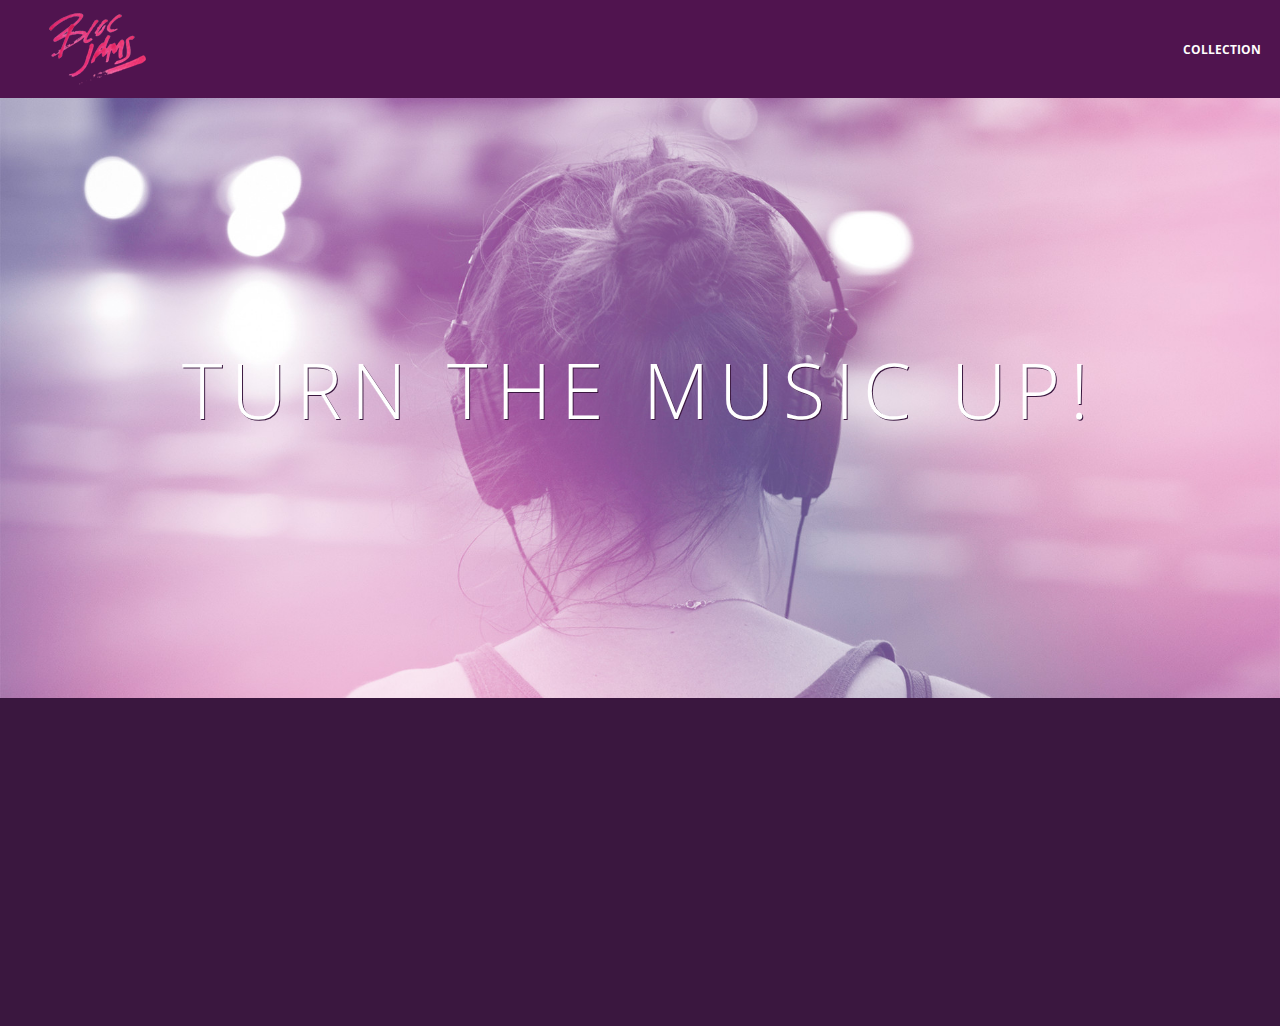
<file: index.html>
<!DOCTYPE html>
<html>

<head>
    <title>Bloc Jams</title>
    <meta name="viewport" content="width=device-width, initial-scale=1">
    <link rel="stylesheet" type="text/css" href="http://fonts.googleapis.com/css?family=Open+Sans:400,800,600,700,300">
    <link rel="stylesheet" type="text/css" href="http://code.ionicframework.com/ionicons/2.0.1/css/ionicons.min.css">
    <link rel="stylesheet" type="text/css" href="styles/normalize.css">
    <link rel="stylesheet" type="text/css" href="styles/main.css">
    <link rel="stylesheet" type="text/css" href="styles/landing.css">
</head>

<body class="landing">
    <nav class="navbar">
        <!-- nav bar -->
        <a href="index.html" class="logo">
            <img src="assets/images/logo.png" alt="bloc jams logo">
        </a>
        <div class="links-container">
            <a href="collection.html" class="navbar-link">collection</a>
        </div>
    </nav>
    <section class="hero-content">
        <!-- hero content -->
        <h1 class="hero-title">Turn the music up!</h1>
    </section>
    <section class="selling-points container">
        <!-- selling points -->
        <div class="point column third">
            <span class="ion-music-note"></span>
            <h5 class="point-title">Choose your music</h5>
            <p class="point-description">The World is full of music; why should you have to listen to music that someone else chose?</p>
        </div>
        <div class="point column third">
            <span class="ion-radio-waves"></span>
            <h5 class="point-title">Unlimited, streaming, ad-free</h5>
            <p class="point-description">No arbitrary limits. No distractions.</p>
        </div>
        <div class="point column third">
            <span class="ion-iphone"></span>
            <h5 class="point-title">Mobile enabled</h5>
            <p class="point-description">Listen to your music on the go. This streaming service is available on all mobile platforms</p>
        </div>
        <div class="clearfix"></div>
    </section>
    <script src="scripts/utilities.js"></script>
    <script src="https://code.jquery.com/jquery-2.1.3.min.js"></script>
    <script src="scripts/landing.js"></script>
</body>

</html>
</file>
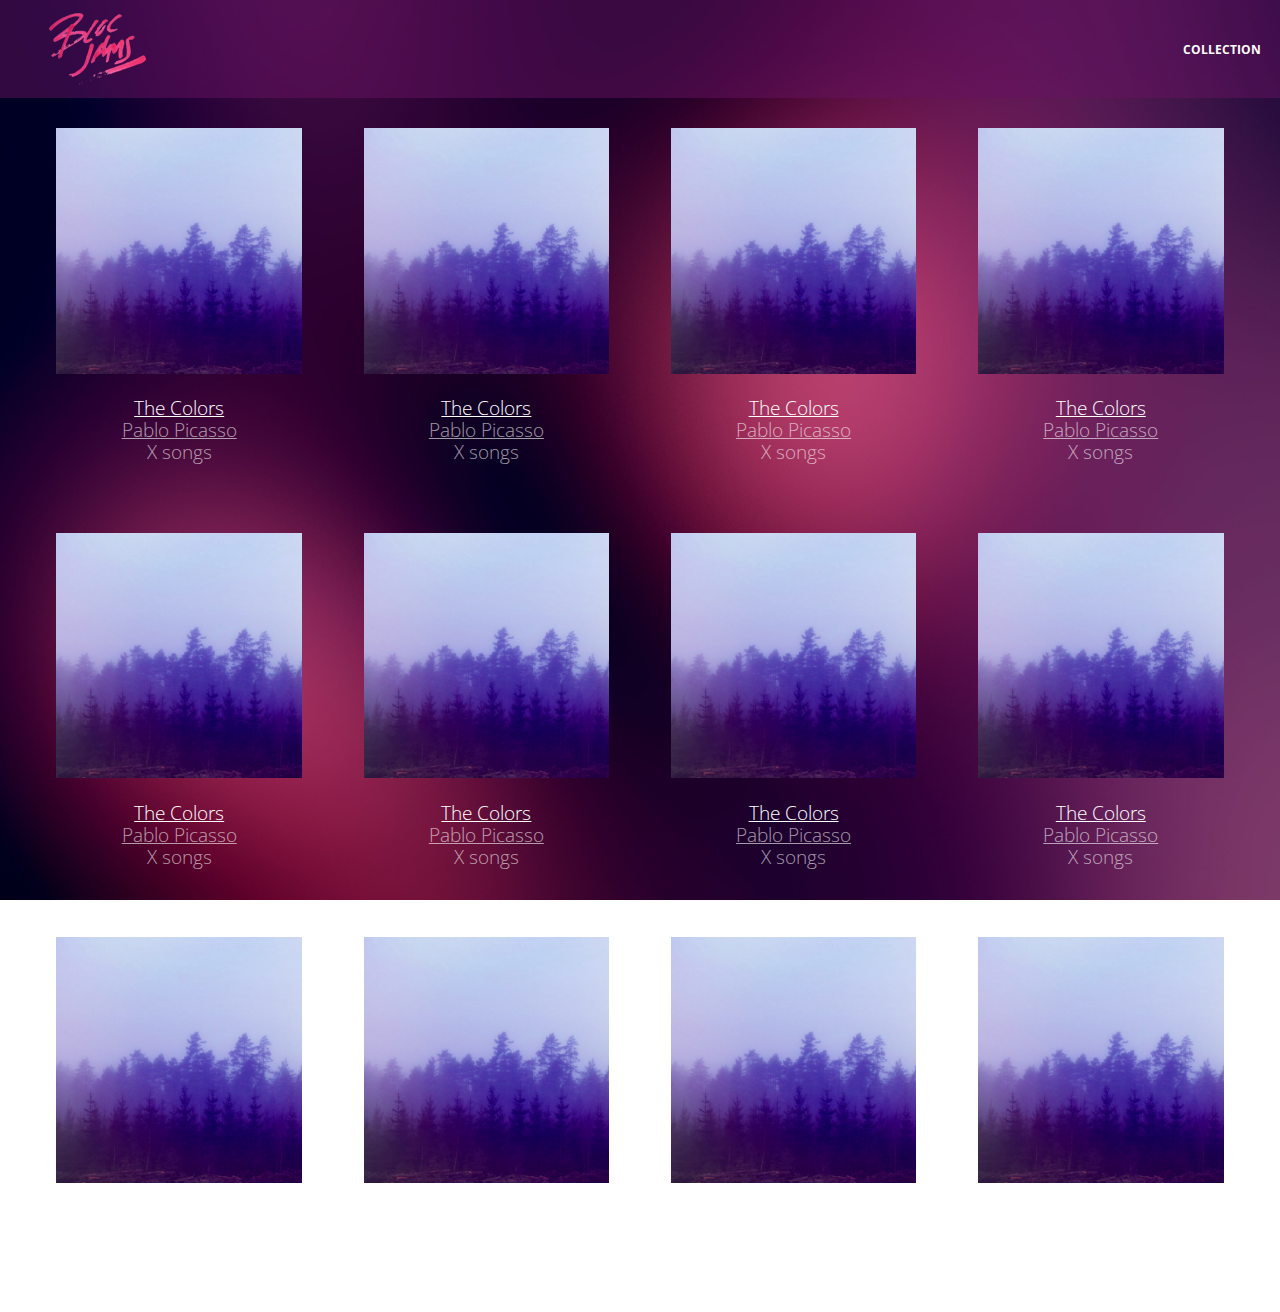
<file: collection.html>
<!DOCTYPE html>
 <html>
     <head>
         <title>Bloc Jams</title>
         <meta name="viewport" content="width=device-width, initial-scale=1">
         <link rel="stylesheet" type="text/css" href="http://fonts.googleapis.com/css?family=Open+Sans:400,800,600,700,300">
         <link rel="stylesheet" type="text/css" href="http://code.ionicframework.com/ionicons/2.0.1/css/ionicons.min.css">
         <link rel="stylesheet" type="text/css" href="styles/normalize.css">
         <link rel="stylesheet" type="text/css" href="styles/main.css">
         <link rel="stylesheet" type="text/css" href="styles/collection.css">
     </head>
     <body class="collection">
         <nav class="navbar">
             <a href="index.html" class="logo">
                 <img src="assets/images/logo.png" alt="bloc jams logo">
             </a>
             <div class="links-container">
                 <a href="collection.html" class="navbar-link">collection</a>
             </div>
         </nav>

     <section class="album-covers container clearfix">

     </section>
     <script src="https://code.jquery.com/jquery-2.1.3.min.js"></script>
     <script src="scripts/collection.js"></script>
     </body>
 </html>
</file>
<file: styles/main.css>
*, *::before, *::after {
     -moz-box-sizing: border-box;
     -webkit-box-sizing: border-box;
     box-sizing: border-box;
 }

html {
    height: 100%; /* makes sure our HTML takes up 100% of the browser window */
    font-size: 100%;
}

body {
    font-family: 'Open Sans'; /* sets our font to the "Open Sans" typeface */
    color: white;             /* sets the text color to white */  
    min-height: 100%;         /* says the height of the body must be, at minimum, 100% of the window */  
}
 
.navbar {
     position: relative;
     padding: 0.5rem;
     background-color: rgba(101,18,95,0.5);
     z-index: 1;
}
 
.navbar .logo {
     position: relative; /* positioning will be explained in a resource */
     left: 2rem;
     cursor: pointer; /* produces the finger-pointer icon when hover */
 }

.navbar .links-container {
    display: table;
    position: absolute;
    top: 0;
    right: 0;
    height: 100px;
    color: white;
    text-decoration: none;
}

.links-container .navbar-link {
    display: table-cell;
    position: relative;
    height: 100%;
    padding-left: 1rem;
    padding-right: 1rem;
    vertical-align: middle;
    color: white;
    font-size: 0.625rem;
    font-weight: 700;
    text-transform: uppercase;
    text-decoration: none;
    cursor: pointer;
}

.links-container .navbar-link:hover {
    color: rgb(233,50,117);
}
 
.container {
     margin: 0 auto;
     max-width: 64rem;
 }

 .container.narrow {
     max-width: 56rem;
 }
  
.column.full { width: 100%; }
.column.two-thirds { width: 66.7%; }
.column.half { width: 50%; }
.column.third { width: 33.3%; }
.column.fourth { width: 25%; }
.column.flow-opposite { float: right; }  
 

 /* Medium and small screens (640px) */
 @media (min-width: 640px) {
     html { font-size: 112%; }
   /* Style information will go here */
 }
 
 /* Large screens (1024px) */
 @media (min-width: 1024px) {
     html { font-size: 120%; }
   /* Style information will go here */
 }

.clearfix::before,
.clearfix::after {
   content: " ";
   display: table;
}

.clearfix::after {
   clear: both;
}
</file>
<file: styles/landing.css>
body.landing {
     background-color: rgb(58,23,63);
 }
 
 .hero-content {
     position: relative;
     min-height: 600px;
     background-image: url(../assets/images/bg.jpg);
     background-repeat: no-repeat;
     background-position: center center;
     background-size: cover;
 }
 
 .hero-content .hero-title {
     position: absolute;
     top: 40%;
     -webkit-transform: translateY(-50%);
     -moz-transform: translateY(-50%);
     transform: translateY(-50%);
     width: 100%;
     text-align: center;
     font-size: 4rem;
     font-weight: 300;
     text-transform: uppercase;
     letter-spacing: 0.5rem;
     text-shadow: 1px 1px 0px rgb(58,23,63);
 }
    
 .selling-points {
     position: relative;
     
 }
 
 .point {
     position: relative;
     padding: 2rem;
     text-align: center;
     float: left;
     opacity: 0;
     -webkit-transform: scaleX(0.9) translateY(3rem);
     -moz-transform: scaleX(0.9) translateY(3rem);
     transform: scaleX(0.9) translateY(3rem);
     -webkit-transition: all 0.25s ease-in-out;
     -moz-transition: all 0.25s ease-in-out;
     transition: all 0.25s ease-in-out;
     -webkit-transition-delay: 0.2s;
     -moz-transition-delay: 0.2s;
     transition-delay: 0.2s;
 }
 
 .point .point-title {
     font-size: 1.25rem;
 }
 
 .ion-music-note,
 .ion-radio-waves,
 .ion-iphone {
     color: rgb(233,50,117);
     font-size: 5rem;
 }
</file>
<file: styles/collection.css>
body.collection {
     background-image: url(../assets/images/blurred_backgrounds/blur_bg_2.jpg);
     background-repeat: no-repeat;
     background-attachment: fixed;
     background-position: center center;
     background-size: cover;
 }
 
 .album-covers {
     position: relative;
 }

.column {
    float: left;
}
 
 .collection-album-container {
     position: relative;
     margin-top: 30px;
     margin-bottom: 20px;
     text-align: center;
 }
 
 .collection-album-container .caption {
     margin-top: 10px;
 }
 
 .collection-album-container .caption p {
     font-size: 1rem;
     font-weight: 300;
     color: rgba(255, 255, 255, 0.6);
 }
 
 .collection-album-container .caption p a {
     color: rgba(255, 255, 255, 0.6);
 }
 
 .collection-album-container .caption p a.album-name {
     color: white;
 }
 
 .collection-album-container img {
     width: 80%;
 }
</file>
